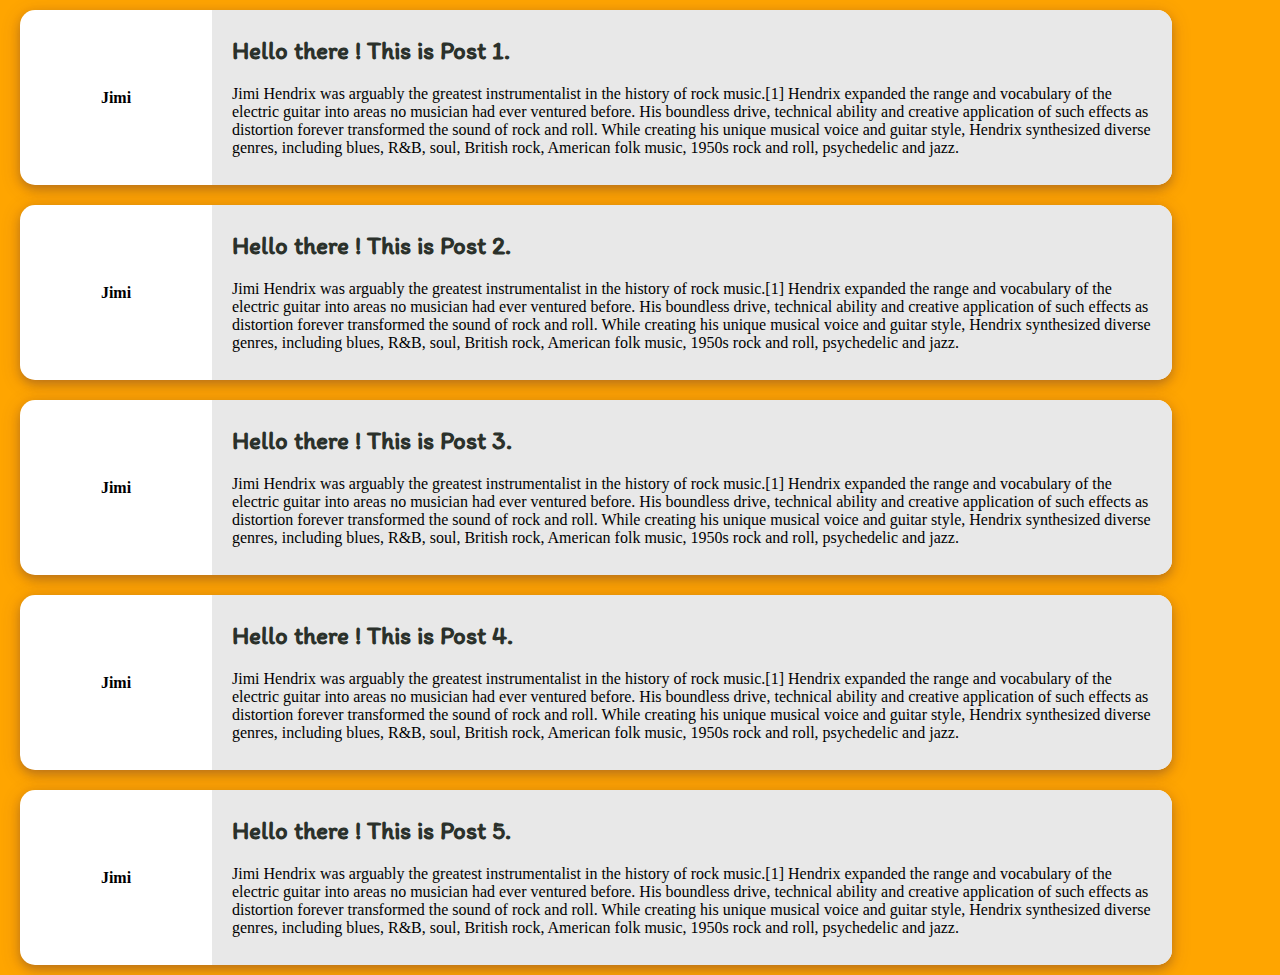
<file: stub/html/bloglist1.html>
<!DOCTYPE html>
<html>

<head>
    <link href='..\css\bloglist1.css' rel='stylesheet' type='text/css'>    
    <link href='..\css\header.css' rel='stylesheet' type='text/css'>
    <link href='..\css\font.css' rel='stylesheet' type='text/css'>
    <link rel="stylesheet" href="..\font-awesome-4.7.0/css/font-awesome.min.css">
    <style>
    </style>
</head>
<body>
    <div id="main-container-div">
        <div class="header">
                                
            <!-- Insert code for Sign Up, Sign In button here. 
                 Add code for "ScriBBler" heading and the sub-heading -->

        </div>
    </div>
    <div>

        <!-- Insert code for Sign In modal here -->

    </div>

    <div>

        <!-- Insert code for Sign Up modal here -->

    </div>

    <div class="allPostsContainer">
    <div class="post">
        <div class="post-left">
            <p class="post-username">Jimi</p>
        </div>
        <div class="post-content">

            <!-- Insert code for Trash icon here -->

            <p class="post-title">Hello there ! This is Post 1. </p>
            <p class="post-desc">Jimi Hendrix was arguably the greatest instrumentalist in the history of rock music.[1] Hendrix expanded the range and vocabulary of the electric guitar into areas no musician had ever ventured before. His boundless drive, technical ability and creative application of such effects as distortion forever transformed the sound of rock and roll. While creating his unique musical voice and guitar style, Hendrix synthesized diverse genres, including blues, R&B, soul, British rock, American folk music, 1950s rock and roll, psychedelic and jazz.</p>

            <!-- Insert code for ... icon here -->

        </div>
    </div>

    <div class="post">
        <div class="post-left">
            <p class="post-username">Jimi</p>
        </div>
        <div class="post-content">

                <!-- Insert code for Trash icon here -->

                <p class="post-title">Hello there ! This is Post 2. </p>
                <p class="post-desc">Jimi Hendrix was arguably the greatest instrumentalist in the history of rock music.[1] Hendrix expanded the range and vocabulary of the electric guitar into areas no musician had ever ventured before. His boundless drive, technical ability and creative application of such effects as distortion forever transformed the sound of rock and roll. While creating his unique musical voice and guitar style, Hendrix synthesized diverse genres, including blues, R&B, soul, British rock, American folk music, 1950s rock and roll, psychedelic and jazz.</p>

            
            <!-- Insert code for ... icon here -->
        </div>
    </div>


    <div class="post">
        <div class="post-left">
            <p class="post-username">Jimi</p>
        </div>
        <div class="post-content">

            <!-- Insert code for Trash icon here -->

                <p class="post-title">Hello there ! This is Post 3. </p>
                <p class="post-desc">Jimi Hendrix was arguably the greatest instrumentalist in the history of rock music.[1] Hendrix expanded the range and vocabulary of the electric guitar into areas no musician had ever ventured before. His boundless drive, technical ability and creative application of such effects as distortion forever transformed the sound of rock and roll. While creating his unique musical voice and guitar style, Hendrix synthesized diverse genres, including blues, R&B, soul, British rock, American folk music, 1950s rock and roll, psychedelic and jazz.</p>

            <!-- Insert code for ... icon here -->

        </div>
    </div>
    <div class="post">
        <div class="post-left">
            <p class="post-username">Jimi</p>
        </div>
        <div class="post-content">

            <!-- Insert code for Trash icon here -->

                <p class="post-title">Hello there ! This is Post 4. </p>
                <p class="post-desc">Jimi Hendrix was arguably the greatest instrumentalist in the history of rock music.[1] Hendrix expanded the range and vocabulary of the electric guitar into areas no musician had ever ventured before. His boundless drive, technical ability and creative application of such effects as distortion forever transformed the sound of rock and roll. While creating his unique musical voice and guitar style, Hendrix synthesized diverse genres, including blues, R&B, soul, British rock, American folk music, 1950s rock and roll, psychedelic and jazz.</p>

            <!-- Insert code for ... icon here -->

        </div>
    </div>
    <div class="post">
            <div class="post-left">
                <p class="post-username">Jimi</p>
            </div>
            <div class="post-content">

                <!-- Insert code for Trash icon here -->

                    <p class="post-title">Hello there ! This is Post 5. </p>
                    <p class="post-desc">Jimi Hendrix was arguably the greatest instrumentalist in the history of rock music.[1] Hendrix expanded the range and vocabulary of the electric guitar into areas no musician had ever ventured before. His boundless drive, technical ability and creative application of such effects as distortion forever transformed the sound of rock and roll. While creating his unique musical voice and guitar style, Hendrix synthesized diverse genres, including blues, R&B, soul, British rock, American folk music, 1950s rock and roll, psychedelic and jazz.</p>
                
                <!-- Insert code for ... icon here -->
            
            </div>
        </div>

        <div>

            <!-- Insert code for delete modal here -->
            
        </div>
        
</div>
    <script src="..\js\bloglist.js">  </script>
    <script src="..\js\header.js"> </script>
</body>

</html>
</file>
